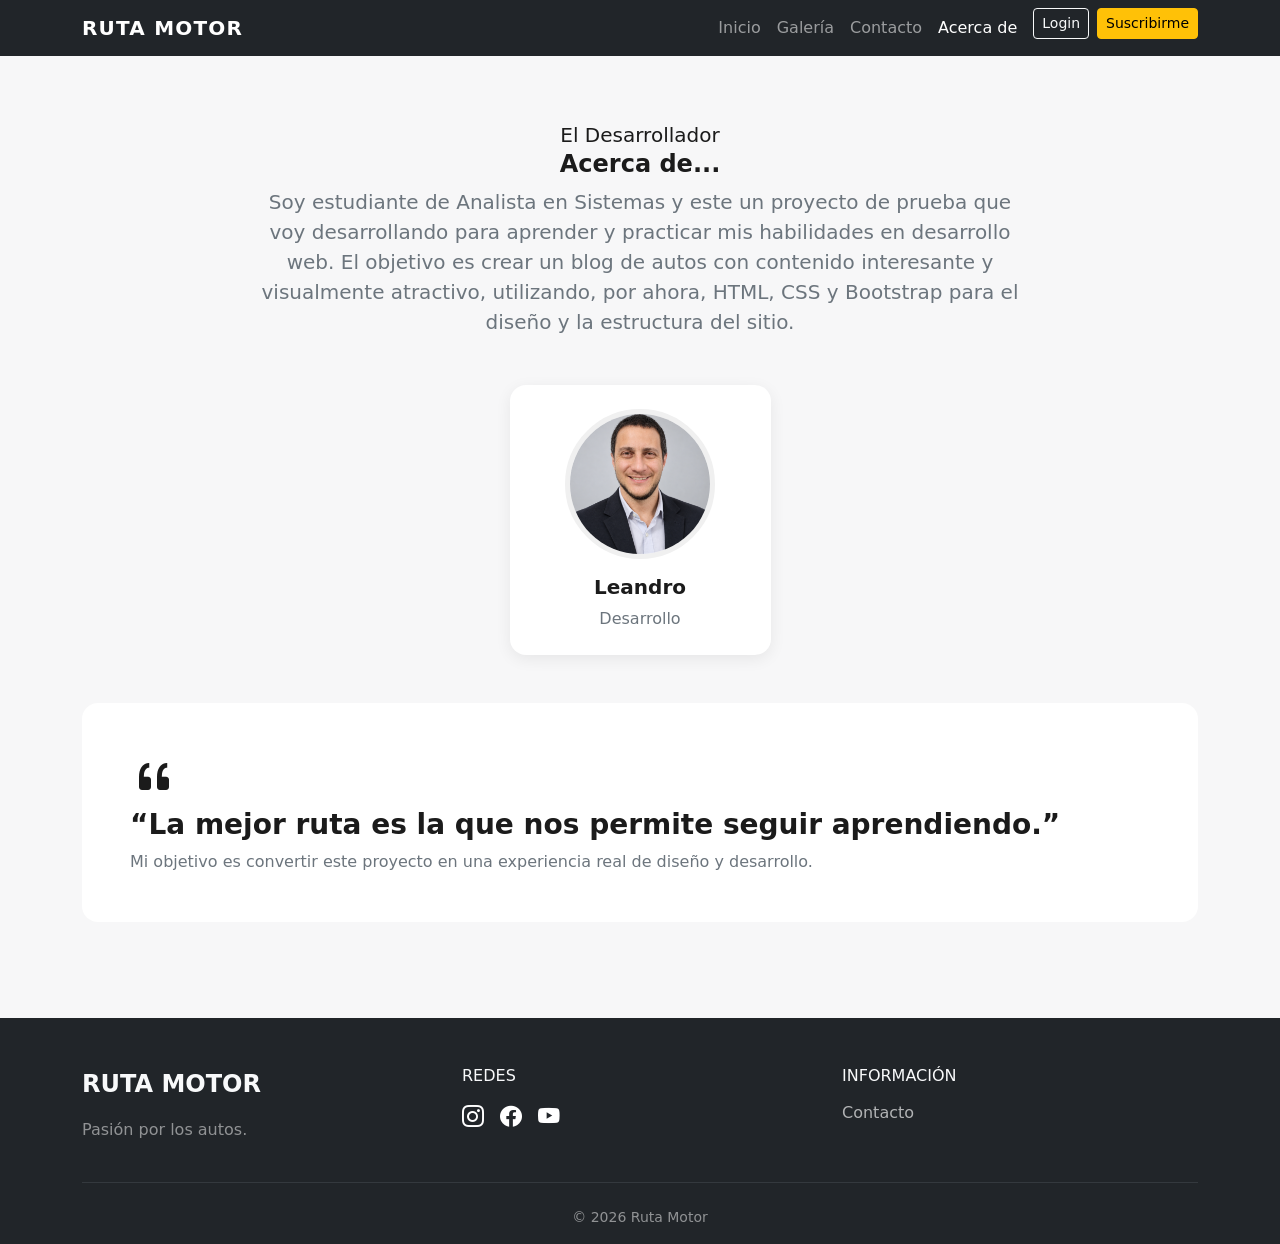
<file: pages/acercaDe.html>
<!doctype html>
<html lang="es">
  <head>
    <meta charset="utf-8" />
    <meta name="viewport" content="width=device-width, initial-scale=1" />
    <title>Acerca de... | Ruta Motor</title>
    <link
      href="https://cdn.jsdelivr.net/npm/bootstrap@5.3.3/dist/css/bootstrap.min.css"
      rel="stylesheet"
    />
    <link
      href="https://cdn.jsdelivr.net/npm/bootstrap-icons@1.11.3/font/bootstrap-icons.css"
      rel="stylesheet"
    />
    <link rel="stylesheet" href="../css/styles.css" />
  </head>
  <body>
    <nav class="navbar navbar-expand-lg navbar-dark bg-dark fixed-top">
      <div class="container">
        <a class="navbar-brand fw-bold" href="index.html">RUTA MOTOR</a
        ><button class="navbar-toggler">
          <span class="navbar-toggler-icon"></span>
        </button>
        <div class="collapse navbar-collapse" id="nav">
          <ul class="navbar-nav ms-auto">
            <li class="nav-item">
              <a class="nav-link" href="/index.html">Inicio</a>
            </li>
            <li class="nav-item">
              <a class="nav-link" href="/pages/galeria.html">Galería</a>
            </li>
            <li class="nav-item">
              <a class="nav-link" href="/pages/contacto.html">Contacto</a>
            </li>
            <li class="nav-item">
              <a class="nav-link active" href="/pages/acercaDe.html">Acerca de</a>
            </li>
            <li class="nav-item ms-lg-2">
              <a class="btn btn-outline-light btn-sm" href="/pages/login.html"
                >Login</a
              >
            </li>
            <li class="nav-item ms-lg-2 mt-2 mt-lg-0">
              <button class="btn btn-warning btn-sm">Suscribirme</button>
            </li>
          </ul>
        </div>
      </div>
    </nav>
    <main class="container py-5">
      <section class="fs-5 text-center mb-5">
        <span class="fs-5">El Desarrollador</span>
        <h4 class="fw-bold">Acerca de...</h4>
        <p class="lead text-secondary mx-auto" style="max-width: 760px">
          Soy estudiante de Analista en Sistemas y este un proyecto de prueba
          que voy desarrollando para aprender y practicar mis habilidades en
          desarrollo web. El objetivo es crear un blog de autos con contenido
          interesante y visualmente atractivo, utilizando, por ahora, HTML, CSS
          y Bootstrap para el diseño y la estructura del sitio.
        </p>
      </section>
      <div class="row g-4 justify-content-center">
        <div class="col-12 col-sm-6 col-lg-3">
          <div class="team-card text-center">
            <img
              src="../img/LinkedinLeaParizia.png"
              alt="Avatar de integrante"
            />
            <h2 class="h5 fw-bold mt-3">Leandro</h2>
            <p class="text-secondary mb-0">Desarrollo</p>
          </div>
        </div>
      </div>
      <section class="quote-section mt-5 p-5 rounded-4">
        <i class="bi bi-quote display-5"></i>
        <h2 class="h3 fw-bold">
          “La mejor ruta es la que nos permite seguir aprendiendo.”
        </h2>
        <p class="mb-0 text-secondary">
          Mi objetivo es convertir este proyecto en una experiencia real de
          diseño y desarrollo.
        </p>
      </section>
    </main>
    <footer class="site-footer bg-dark text-light pt-5 pb-3">
      <div class="container">
        <div class="row g-4">
          <div class="col-12 col-md-6 col-lg-4">
            <strong class="fs-4">RUTA MOTOR</strong>
            <p class="text-white-50 mt-3">Pasión por los autos.</p>
          </div>
          <div class="col-12 col-md-6 col-lg-4">
            <h3 class="h6">REDES</h3>
            <div class="socials mt-3">
              <a href="404.html"><i class="bi bi-instagram"></i></a
              ><a href="404.html"><i class="bi bi-facebook"></i></a
              ><a href="404.html"><i class="bi bi-youtube"></i></a>
            </div>
          </div>
          <div class="col-12 col-md-6 col-lg-4">
            <h3 class="h6">INFORMACIÓN</h3>
            <a class="footer-link d-block mt-3" href="contacto.html"
              >Contacto</a
            >
          </div>
        </div>
        <hr class="border-secondary my-4" />
        <p class="small text-white-50 text-center mb-0">© 2026 Ruta Motor</p>
      </div>
    </footer>
    <div class="modal fade" id="suscripcionModal" tabindex="-1">
      <div class="modal-dialog">
        <div class="modal-content">
          <div class="modal-header">
            <h2 class="modal-title fs-5">Suscribite</h2>
            <button class="btn-close"></button>
          </div>
          <form class="demo-form">
            <div class="modal-body">
              <input
                class="form-control mb-3"
                placeholder="Nombre"
                required
              /><input
                class="form-control"
                type="email"
                placeholder="Email"
                required
              />
            </div>
            <div class="modal-footer">
              <button class="btn btn-warning">Suscribirme</button>
            </div>
          </form>
        </div>
      </div>
    </div>
  </body>
</html>
</file>
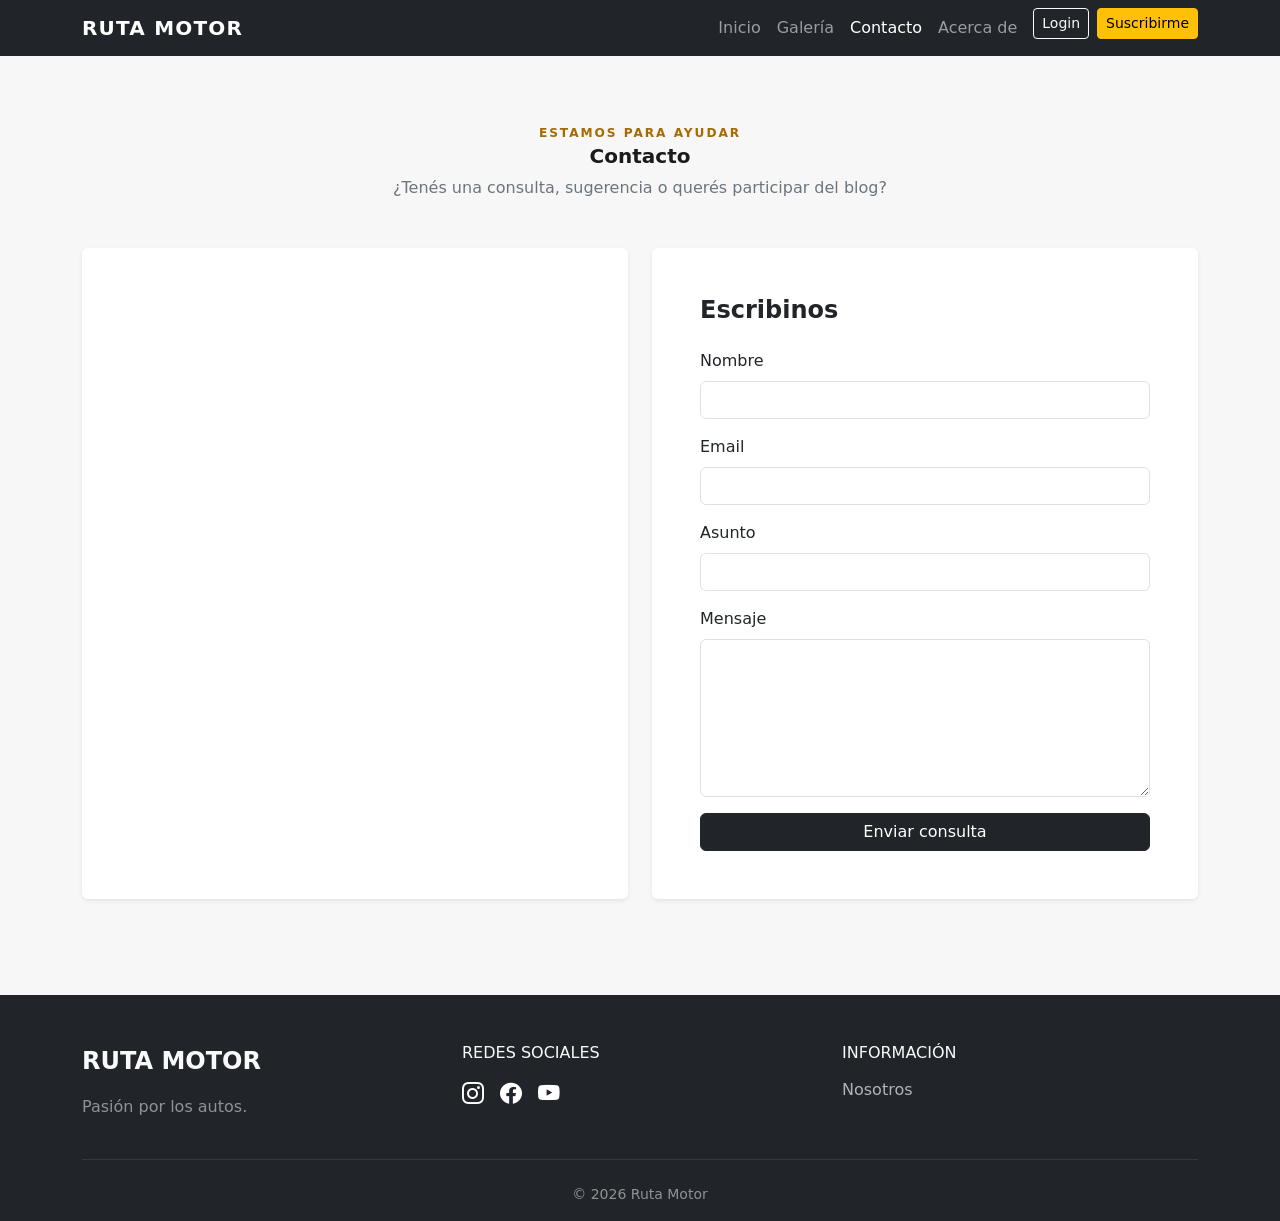
<file: pages/contacto.html>
<!doctype html>
<html lang="es">
  <head>
    <meta charset="utf-8" />
    <meta name="viewport" content="width=device-width, initial-scale=1" />
    <title>Contacto | Ruta Motor</title>
    <link
      href="https://cdn.jsdelivr.net/npm/bootstrap@5.3.3/dist/css/bootstrap.min.css"
      rel="stylesheet"
    />
    <link
      href="https://cdn.jsdelivr.net/npm/bootstrap-icons@1.11.3/font/bootstrap-icons.css"
      rel="stylesheet"
    />
    <link rel="stylesheet" href="../css/styles.css" />
  </head>
  <body>
    <nav class="navbar navbar-expand-lg navbar-dark bg-dark fixed-top">
      <div class="container">
        <a class="navbar-brand fw-bold" href="../index.html">RUTA MOTOR</a>
        <button class="navbar-toggler">
          <span class="navbar-toggler-icon"></span>
        </button>
        <div class="collapse navbar-collapse" id="nav">
          <ul class="navbar-nav ms-auto">
            <li class="nav-item">
              <a class="nav-link" href="../index.html">Inicio</a>
            </li>
            <li class="nav-item">
              <a class="nav-link" href="galeria.html">Galería</a>
            </li>
            <li class="nav-item">
              <a class="nav-link active" href="contacto.html">Contacto</a>
            </li>
            <li class="nav-item">
              <a class="nav-link" href="acercaDe.html">Acerca de</a>
            </li>
            <li class="nav-item ms-lg-2">
              <a class="btn btn-outline-light btn-sm" href="login.html"
                >Login</a
              >
            </li>
            <li class="nav-item ms-lg-2 mt-2 mt-lg-0">
              <button class="btn btn-warning btn-sm">Suscribirme</button>
            </li>
          </ul>
        </div>
      </div>
    </nav>
    <main class="container py-5">
      <div class="text-center mb-5">
        <span class="section-kicker">ESTAMOS PARA AYUDAR</span>
        <h5 class="fw-bold">Contacto</h5>
        <p class="text-secondary">
          ¿Tenés una consulta, sugerencia o querés participar del blog?
        </p>
      </div>
      <div class="row g-4">
        <div class="col-lg-6">
          <div class="card border-0 shadow-sm h-100">
            <div class="card-body p-0 overflow-hidden rounded">
              <iframe
                title="Mapa de Jesús María, Córdoba"
                src="https://www.google.com/maps?q=Jesús%20María,%20Córdoba,%20Argentina&output=embed"
                width="100%"
                height="450"
                style="border: 0"
                loading="lazy"
              >
              </iframe>
            </div>
          </div>
        </div>
        <div class="col-lg-6">
          <div class="card border-0 shadow-sm h-100">
            <div class="card-body p-4 p-md-5">
              <h2 class="h4 fw-bold">Escribinos</h2>
              <form class="needs-validation demo-form mt-4" novalidate>
                <div class="mb-3">
                  <label class="form-label">Nombre</label>
                  <input class="form-control" required />
                </div>
                <div class="mb-3">
                  <label class="form-label">Email</label>
                  <input class="form-control" type="email" required />
                </div>
                <div class="mb-3">
                  <label class="form-label">Asunto</label>
                  <input class="form-control" required />
                </div>
                <div class="mb-3">
                  <label class="form-label">Mensaje</label>
                  <textarea class="form-control" rows="6" required> </textarea>
                </div>
                <a href="./404.html" class="btn btn-dark w-100">Enviar consulta</a>
              </form>
            </div>
          </div>
        </div>
      </div>
    </main>
    <footer class="site-footer bg-dark text-light pt-5 pb-3">
      <div class="container">
        <div class="row g-4">
          <div class="col-12 col-md-6 col-lg-4">
            <strong class="fs-4">RUTA MOTOR</strong>
            <p class="text-white-50 mt-3">Pasión por los autos.</p>
          </div>
          <div class="col-12 col-md-6 col-lg-4">
            <h3 class="h6">REDES SOCIALES</h3>
            <div class="socials mt-3">
              <a href="404.html">
                <i class="bi bi-instagram"></i>
              </a>
              <a href="404.html">
                <i class="bi bi-facebook"></i>
              </a>
              <a href="404.html">
                <i class="bi bi-youtube"></i>
              </a>
            </div>
          </div>
          <div class="col-12 col-md-6 col-lg-4">
            <h3 class="h6">INFORMACIÓN</h3>
            <a class="footer-link d-block mt-3" href="nosotros.html"
              >Nosotros</a
            >
          </div>
        </div>
        <hr class="border-secondary my-4" />
        <p class="small text-white-50 text-center mb-0">© 2026 Ruta Motor</p>
      </div>
    </footer>
    <div class="modal fade" id="suscripcionModal" tabindex="-1">
      <div class="modal-dialog">
        <div class="modal-content">
          <div class="modal-header">
            <h2 class="modal-title fs-5">Suscribite</h2>
            <button class="btn-close"></button>
          </div>
          <form class="demo-form">
            <div class="modal-body">
              <input class="form-control mb-3" placeholder="Nombre" required />
              <input
                class="form-control"
                type="email"
                placeholder="Email"
                required
              />
            </div>
            <div class="modal-footer">
              <button class="btn btn-warning">Suscribirme</button>
            </div>
          </form>
        </div>
      </div>
    </div>
  </body>
</html>
</file>
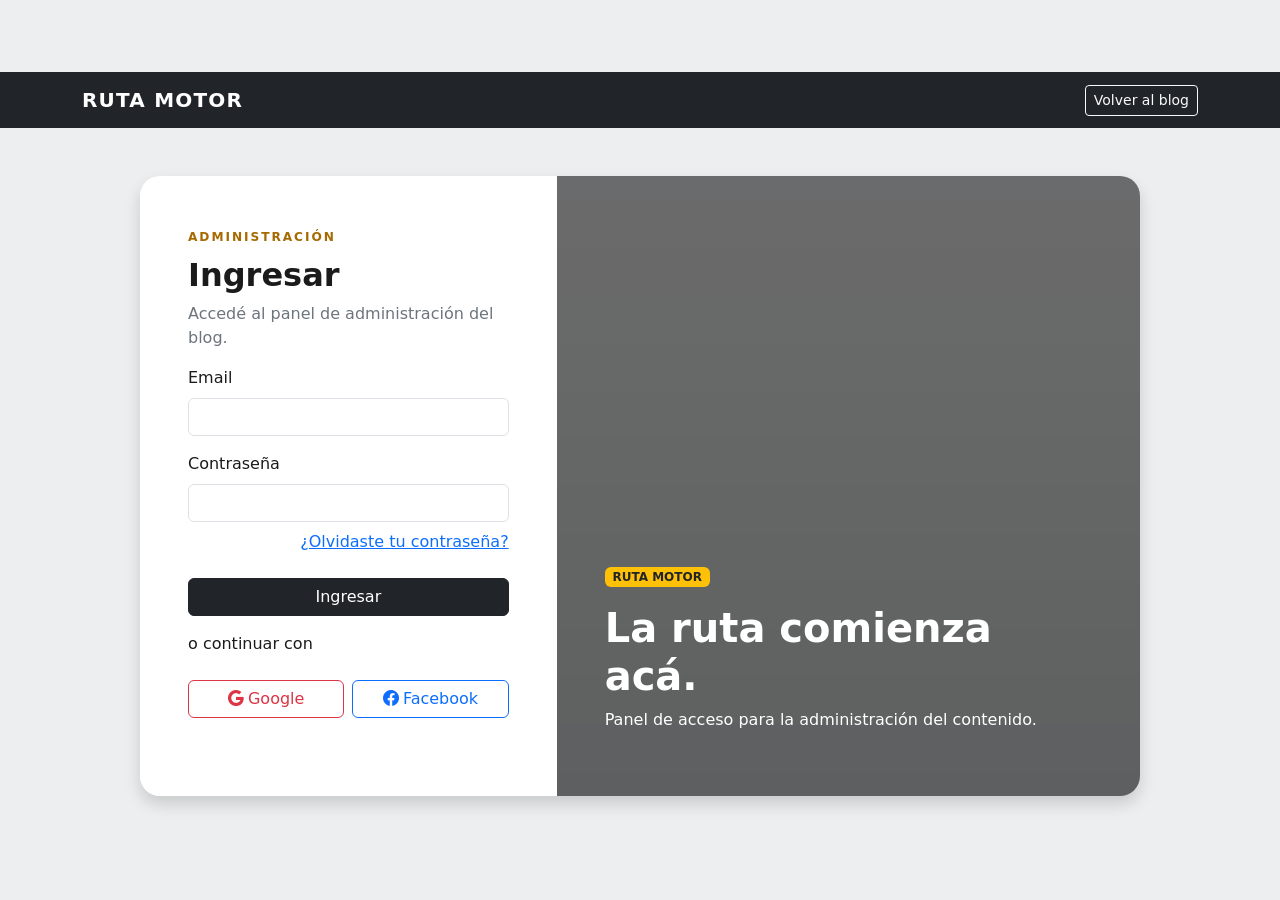
<file: pages/login.html>
<!doctype html>
<html lang="es">
  <head>
    <meta charset="utf-8" />
    <meta name="viewport" content="width=device-width, initial-scale=1" />
    <title>Login | Ruta Motor</title>
    <link
      href="https://cdn.jsdelivr.net/npm/bootstrap@5.3.3/dist/css/bootstrap.min.css"
      rel="stylesheet"
    />
    <link
      href="https://cdn.jsdelivr.net/npm/bootstrap-icons@1.11.3/font/bootstrap-icons.css"
      rel="stylesheet"
    />
    <link rel="stylesheet" href="../css/styles.css"/>
  </head>
  <body class="login-body">
    <nav class="navbar navbar-dark bg-dark">
      <div class="container">
        <a class="navbar-brand fw-bold" href="/pages/index.html">RUTA MOTOR</a
        ><a href="../index.html" class="btn btn-outline-light btn-sm"
          >Volver al blog</a
        >
      </div>
    </nav>
    <main class="container py-5">
      <div
        class="row justify-content-center align-items-stretch g-0 login-card shadow"
      >
        <div class="col-lg-5 bg-white p-4 p-md-5 order-2 order-lg-1">
          <span class="section-kicker">ADMINISTRACIÓN</span>
          <h1 class="h2 fw-bold mt-2">Ingresar</h1>
          <p class="text-secondary">
            Accedé al panel de administración del blog.
          </p>
          <form class="needs-validation demo-form" novalidate>
            <label class="form-label">Email</label
            ><input class="form-control mb-3" type="email" required /><label
              class="form-label"
              >Contraseña</label
            ><input class="form-control mb-2" type="password" required />
            <div class="text-end mb-4">
              <a href="#">¿Olvidaste tu contraseña?</a>
            </div>
            <button class="btn btn-dark w-100 mb-3">Ingresar</button>
            <div class="divider"><span>o continuar con</span></div>
            <div class="row g-2 mt-3">
              <div class="col-6">
                <button
                  type="button"
                  class="btn btn-outline-danger w-100 demo-social"
                >
                  <i class="bi bi-google me-1"></i>Google
                </button>
              </div>
              <div class="col-6">
                <button
                  type="button"
                  class="btn btn-outline-primary w-100 demo-social"
                >
                  <i class="bi bi-facebook me-1"></i>Facebook
                </button>
              </div>
            </div>
          </form>
        </div>
        <div class="col-lg-7 login-image order-1 order-lg-2">
          <div>
            <span class="badge bg-warning text-dark">RUTA MOTOR</span>
            <h2 class="display-6 fw-bold mt-3">La ruta comienza acá.</h2>
            <p>Panel de acceso para la administración del contenido.</p>
          </div>
        </div>
      </div>
    </main>
    <div class="modal fade" id="recuperarModal" tabindex="-1">
      <div class="modal-dialog modal-dialog-centered">
        <div class="modal-content">
          <div class="modal-header">
            <h2 class="modal-title fs-5">Recuperar contraseña</h2>
            <button class="btn-close"></button>
          </div>
          <div class="modal-body">
            <ol class="mb-0">
              <li>Ingresá el email asociado a tu cuenta.</li>
              <li>Recibirás un enlace de recuperación.</li>
              <li>
                Seguí las instrucciones para establecer una nueva contraseña.
              </li>
            </ol>
            <input
              class="form-control mt-3"
              type="email"
              placeholder="tu@email.com"
            />
          </div>
          <div class="modal-footer">
            <button class="btn btn-dark demo-action">
              Enviar instrucciones
            </button>
          </div>
        </div>
      </div>
    </div>
  </body>
</html>
</file>
<file: css/styles.css>
body{
  font-family:system-ui,-apple-system,"Segoe UI",Roboto,Arial,sans-serif;
  background:#f7f7f8;
  color:#1b1b1b;
  padding-top:72px
}

.navbar-brand{
  letter-spacing:.06em
}

.hero-slider{
  position:relative
}

.carousel-item{
  height:72vh;
  min-height:430px;
  max-height:720px
}

.carousel-item img{
  height:100%;
  object-fit:cover;
  filter:brightness(.62)
}

.carousel-caption{
  bottom:16%;
  text-shadow:0 2px 12px rgba(0,0,0,.55)
}

.section-kicker{
  font-size:.76rem;
  font-weight:800;
  letter-spacing:.16em;
  color:#a66a00
}

.post-card{
  overflow:hidden;
  transition:.2s
}

.post-card:hover{
  transform:translateY(-3px)
}

.post-img{
  width:100%;
  height:100%;
  min-height:240px;
  object-fit:cover
}

.ad-box{
  background:#252a2e;
  color:#fff;
  border-radius:1rem;
  padding:2rem;
  text-align:center;
  min-height:220px;
  display:flex;
  flex-direction:column;
  justify-content:center;
  align-items:center
}

.ad-box .small{
  letter-spacing:.15em;
  color:#ffc107
}

.site-footer{
  margin-top:3rem
}

.socials{
  display:flex;
  gap:1rem
}

.socials a{
  color:#fff;
  font-size:1.35rem;
  text-decoration:none
}

.footer-link{
  color:rgba(255,255,255,.65);
  text-decoration:none
}

.footer-link:hover{
  color:#ffc107
}

.article-cover{
  max-height:560px;
  object-fit:cover
}

.comment{
  border-bottom:1px solid #ddd;
  padding:1rem 0
}

.comment span{
  color:#888;
  font-size:.9rem
}

.gallery-card{
  background:#fff;
  border-radius:1rem;
  overflow:hidden;
  box-shadow:0 .25rem 1rem rgba(0,0,0,.08);
  height:100%
}

.gallery-card img{
  width:100%;
  aspect-ratio:4/3;
  object-fit:cover;
  display:block
}

.gallery-card div{
  padding:1rem
}

.gallery-card strong,.gallery-card small{
  display:block
}

.gallery-card small{
  color:#777
}

.team-card{
  background:#fff;
  border-radius:1rem;
  padding:1.5rem;
  box-shadow:0 .25rem 1rem rgba(0,0,0,.07);
  height:100%
}

.team-card img{
  width:150px;
  height:150px;
  object-fit:cover;
  border-radius:50%;
  border:5px solid #f0f0f0
}

.quote-section{
  background:#fff
}

.login-body{
  background:#eceeef
}

.login-card{
  max-width:1000px;
  margin:auto;
  border-radius:1.25rem;
  overflow:hidden
}

.login-image{
  min-height:620px;
  background:linear-gradient(rgba(0,0,0,.55),rgba(0,0,0,.6)),
  url("https://images.unsplash.com/photo-1511919884226-fd3cad34687c?auto=format&fit=crop&w=1200&q=85") 
  center/cover;
  display:flex;
  align-items:end;
  padding:3rem;
  color:#fff
}

.error-page{
  min-height:100vh;
  background:#f2f3f4
}

.slider-toggle{
  position:absolute;
  opacity:0
}

.css-slider{
  position:relative;
  overflow:hidden
}

.css-slider .carousel-item{
  display:none!important
}

.slider-toggle#slide1:checked~.css-slider 
.slide-one,.slider-toggle#slide2:checked~.css-slider .slide-two,
.slider-toggle#slide3:checked~.css-slider 
.slide-three{
  display:block!important
}

.slider-controls{
  position:absolute;
  z-index:20;
  bottom:20px;
  left:0;
  right:0;
  text-align:center
}

.slider-controls label{
  display:inline-flex;
  width:34px;
  height:34px;
  border-radius:50%;
  align-items:center;
  justify-content:center;
  background:rgba(255,255,255,.9);
  margin:0 4px;
  cursor:pointer;
  font-weight:700
}

.modal-toggle{
  position:absolute;
  opacity:0
}

.css-modal{
  display:none;
  position:fixed;
  inset:0;
  z-index:2000;
  background:rgba(0,0,0,.65);
  align-items:center;
  justify-content:center;
  padding:1rem
}

.modal-toggle#subscribeToggle:checked~.css-modal{
  display:flex
}

.css-modal-box{background:#fff;
  border-radius:1rem;
  padding:1.5rem;
  max-width:500px;
  width:100%;
  box-shadow:0 1rem 3rem rgba(0,0,0,.3)
}

.subscription-static{
  background:#f7f7f8

}

@media(max-width:575.98px)
{body{
  padding-top:70px
}
.carousel-item{
  height:58vh;
  min-height:380px
}
.carousel-caption h1,.carousel-caption h2{
  font-size:1.7rem
}
.post-img{
  height:230px;
  min-height:0
}

.ad-box{
  display:none
}

.login-image{
  min-height:300px
}

.team-card img{
  width:130px;
  height:130px
}
}
</file>
